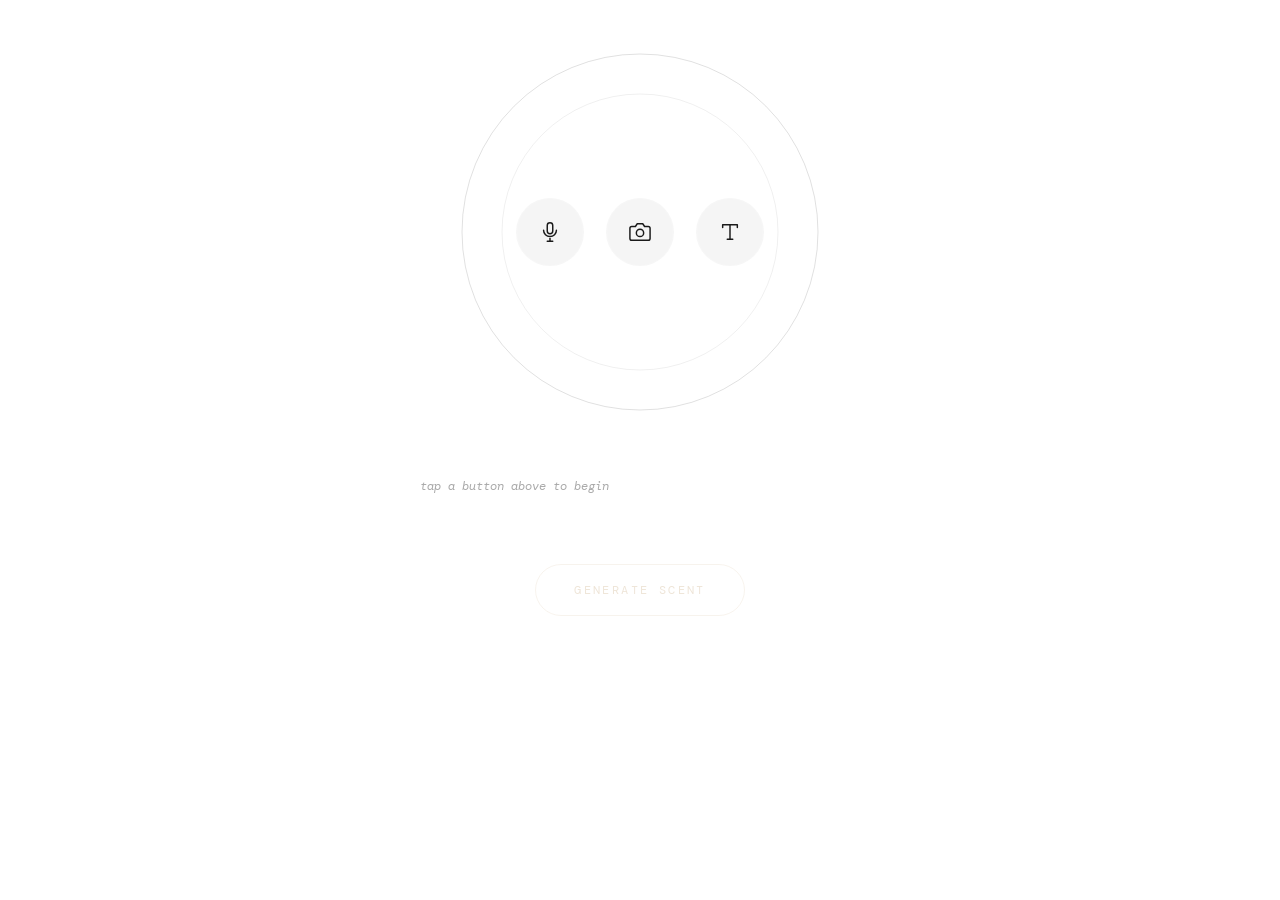
<file: index.html>
<!DOCTYPE html>
<html lang="en">
<head>
  <meta charset="utf-8">
  <meta name="viewport" content="width=device-width, initial-scale=1">
  <title>AromaAI</title>
  <link rel="preconnect" href="https://fonts.googleapis.com">
  <link rel="preconnect" href="https://fonts.gstatic.com" crossorigin>
  <link href="https://fonts.googleapis.com/css2?family=DM+Serif+Display:ital@0;1&family=DM+Mono:wght@300;400&display=swap" rel="stylesheet">
  <style>
    *, *::before, *::after { box-sizing: border-box; margin: 0; padding: 0; }

    /* :root {
      --bg: #080808;
      --ring: rgba(255,255,255,0.12);
      --ring-active: rgba(255,255,255,0.55);
      --text: #f0ede8;
      --muted: rgba(240,237,232,0.38);
      --accent: #c8a97e;
      --accent-dim: rgba(200,169,126,0.18);
      --btn-bg: rgba(255,255,255,0.05);
      --btn-hover: rgba(255,255,255,0.10);
      --radius: 9999px;
    } */
    :root {
      --bg: #ffffff;
      --ring: rgba(0,0,0,0.12);
      --ring-active: rgba(0,0,0,0.55);
      --text: #1a1a1a;
      --muted: rgba(30,30,30,0.38);
      --accent: #c8a97e;
      --accent-dim: rgba(200,169,126,0.18);
      --btn-bg: rgba(0,0,0,0.04);
      --btn-hover: rgba(0,0,0,0.08);
      --radius: 9999px;
    }

    html, body {
      height: 100%;
      background: var(--bg);
      color: var(--text);
      font-family: 'DM Mono', monospace;
      -webkit-font-smoothing: antialiased;
    }

    body {
      display: flex;
      flex-direction: column;
      align-items: center;
      justify-content: flex-start;
      min-height: 100dvh;
      padding: 2rem 1.5rem 3rem;
    }

    .orbit-wrap {
      position: relative;
      width: clamp(280px, 56vw, 400px);
      height: clamp(280px, 56vw, 400px);
      flex-shrink: 0;
    }

    .orbit-svg {
      position: absolute;
      inset: 0;
      width: 100%;
      height: 100%;
      pointer-events: none;
    }

    .orbit-circle {
      fill: none;
      stroke: var(--ring);
      stroke-width: 1;
      transition: stroke 0.4s ease;
    }

    .orbit-wrap.active .orbit-circle {
      stroke: var(--ring-active);
      animation: pulse-ring 1.6s ease-in-out infinite;
    }

    @keyframes pulse-ring {
      0%, 100% { stroke-opacity: 0.55; }
      50%       { stroke-opacity: 0.15; }
    }

    .orbit-dash {
      fill: none;
      stroke: var(--accent);
      stroke-width: 1.5;
      stroke-dasharray: 18 180;
      stroke-linecap: round;
      opacity: 0;
      transform-origin: 50% 50%;
      transition: opacity 0.3s;
    }

    .orbit-wrap.active .orbit-dash {
      opacity: 1;
      animation: spin-dash 3s linear infinite;
    }

    @keyframes spin-dash {
      from { transform: rotate(0deg); }
      to   { transform: rotate(360deg); }
    }

    .buttons-row {
      position: absolute;
      inset: 0;
      display: flex;
      align-items: center;
      justify-content: center;
      gap: clamp(12px, 3vw, 22px);
    }

    .input-btn {
      width: clamp(52px, 13vw, 68px);
      height: clamp(52px, 13vw, 68px);
      border-radius: var(--radius);
      border: 1px solid rgba(255,255,255,0.14);
      background: var(--btn-bg);
      color: var(--text);
      cursor: pointer;
      display: flex;
      align-items: center;
      justify-content: center;
      transition: background 0.2s, border-color 0.2s, transform 0.15s;
      flex-shrink: 0;
      -webkit-backdrop-filter: blur(6px);
      backdrop-filter: blur(6px);
    }

    .input-btn:hover { background: var(--btn-hover); border-color: rgba(255,255,255,0.28); }
    .input-btn:active { transform: scale(0.94); }
    .input-btn.active-state { border-color: var(--accent); background: var(--accent-dim); }

    .input-btn svg {
      width: 22px; height: 22px;
      stroke: currentColor; fill: none;
      stroke-width: 1.6; stroke-linecap: round; stroke-linejoin: round;
      flex-shrink: 0;
    }

    .rec-dot {
      width: 8px; height: 8px;
      border-radius: 50%;
      background: #e05555;
      flex-shrink: 0;
      display: none;
      animation: blink-dot 0.9s ease-in-out infinite;
    }

    .input-btn.recording .rec-dot { display: block; }
    .input-btn.recording svg { display: none; }

    @keyframes blink-dot {
      0%, 100% { opacity: 1; }
      50%       { opacity: 0.2; }
    }

    /* ── Orbit nodes ── */
    .orbit-nodes { position: absolute; inset: 0; pointer-events: none; }

    .orbit-node {
      position: absolute;
      display: flex;
      flex-direction: column;
      align-items: center;
      gap: 4px;
      opacity: 0;
      transform: translate(-50%, -50%) scale(0.4);
      transition: opacity 0.5s cubic-bezier(0.34, 1.56, 0.64, 1),
                  transform 0.5s cubic-bezier(0.34, 1.56, 0.64, 1);
    }

    .orbit-node.show {
      opacity: 1;
      transform: translate(-50%, -50%) scale(1);
    }

    .orbit-node-dot {
      width: 6px; height: 6px;
      border-radius: 50%;
      background: var(--accent);
      flex-shrink: 0;
    }

    .orbit-node-label {
      font-family: 'DM Mono', monospace;
      font-size: clamp(0.75rem, 1.8vw, 0.9rem);  
      color: var(--text);
      white-space: nowrap;
      text-align: center;
      line-height: 1.3;
    }

    .orbit-node-dur {
      font-size: clamp(0.65rem, 1.5vw, 0.78rem);  
      color: var(--accent);
      letter-spacing: 0.05em;
    }

    .orbit-node[data-pos="0"]  { left: 50%;   top: 2%; }
    .orbit-node[data-pos="1"]  { left: 75%;   top: 8%; }
    .orbit-node[data-pos="2"]  { left: 96%;   top: 30%; }
    .orbit-node[data-pos="3"]  { left: 96%;   top: 70%; }
    .orbit-node[data-pos="4"]  { left: 75%;   top: 92%; }
    .orbit-node[data-pos="5"]  { left: 50%;   top: 98%; }
    .orbit-node[data-pos="6"]  { left: 25%;   top: 92%; }
    .orbit-node[data-pos="7"]  { left: 4%;    top: 70%; }
    .orbit-node[data-pos="8"]  { left: 4%;    top: 30%; }
    .orbit-node[data-pos="9"]  { left: 25%;   top: 8%; }
    .orbit-node[data-pos="10"] { left: 85%;   top: 50%; }
    .orbit-node[data-pos="11"] { left: 15%;   top: 50%; }

    .orbit-node[data-pos="0"] .orbit-node-label,
    .orbit-node[data-pos="5"] .orbit-node-label { order: 1; text-align: center; }
    .orbit-node[data-pos="1"] .orbit-node-label,
    .orbit-node[data-pos="2"] .orbit-node-label,
    .orbit-node[data-pos="3"] .orbit-node-label,
    .orbit-node[data-pos="4"] .orbit-node-label,
    .orbit-node[data-pos="10"] .orbit-node-label { order: 1; text-align: left; }
    .orbit-node[data-pos="6"] .orbit-node-label,
    .orbit-node[data-pos="7"] .orbit-node-label,
    .orbit-node[data-pos="8"] .orbit-node-label,
    .orbit-node[data-pos="9"] .orbit-node-label,
    .orbit-node[data-pos="11"] .orbit-node-label { order: -1; text-align: right; }

    /* ── Below ring ── */
    .below-ring {
      width: 100%;
      max-width: 480px;
      display: flex;
      flex-direction: column;
      align-items: center;
      margin-top: clamp(20px, 4vw, 28px);
    }

    .content-area {
      width: 100%;
      min-height: 80px;
      padding: 1rem 1.2rem;
      background: rgba(255,255,255,0.03);
      border: 1px solid rgba(255,255,255,0.08);
      border-radius: 14px;
      display: flex;
      flex-direction: column;
      gap: 10px;
    }

    .content-block { display: none; flex-direction: column; gap: 6px; }
    .content-block.visible { display: flex; }

    .content-label {
      font-size: 0.62rem;
      letter-spacing: 0.18em;
      text-transform: uppercase;
      color: var(--muted);
    }

    .content-text {
      font-family: 'DM Serif Display', serif;
      font-size: clamp(0.88rem, 2.2vw, 1.05rem);
      line-height: 1.55;
      color: var(--text);
      word-break: break-word;
    }

    .content-text.placeholder {
      color: var(--muted);
      font-style: italic;
      font-family: 'DM Mono', monospace;
      font-size: 0.78rem;
    }

    .image-preview { width: 100%; max-height: 180px; object-fit: cover; border-radius: 8px; display: none; }
    .image-preview.visible { display: block; }

    .text-input-row { display: none; width: 100%; gap: 8px; align-items: flex-end; margin-top: 4px; }
    .text-input-row.visible { display: flex; }

    .text-field {
      flex: 1; background: transparent; border: none; outline: none;
      font-family: 'DM Serif Display', serif;
      font-size: clamp(0.88rem, 2.2vw, 1.05rem);
      color: var(--text); resize: none; line-height: 1.5;
      min-height: 36px; max-height: 120px; overflow-y: auto;
    }
    .text-field::placeholder { color: var(--muted); font-style: italic; }

    .text-confirm-btn {
      width: 32px; height: 32px; border-radius: 50%;
      border: 1px solid rgba(255,255,255,0.2);
      background: transparent; color: var(--accent);
      cursor: pointer; display: flex; align-items: center; justify-content: center;
      flex-shrink: 0; transition: background 0.2s;
    }
    .text-confirm-btn:hover { background: var(--accent-dim); }
    .text-confirm-btn svg {
      width: 14px; height: 14px; stroke: currentColor; fill: none;
      stroke-width: 2; stroke-linecap: round; stroke-linejoin: round;
    }

    .content-divider { width: 100%; height: 1px; background: rgba(255,255,255,0.07); display: none; }
    .content-divider.visible { display: block; }

    .generate-btn {
      margin-top: clamp(16px, 3vw, 24px);
      padding: 0 2.4rem; height: 52px;
      border-radius: var(--radius);
      border: 1px solid rgba(200,169,126,0.45);
      background: transparent; color: var(--accent);
      font-family: 'DM Mono', monospace;
      font-size: 0.75rem; letter-spacing: 0.2em; text-transform: uppercase;
      cursor: pointer; position: relative; overflow: hidden;
      transition: border-color 0.2s;
    }
    .generate-btn::before {
      content: ''; position: absolute; inset: 0;
      background: var(--accent); opacity: 0; transition: opacity 0.2s;
    }
    .generate-btn:hover::before { opacity: 0.08; }
    .generate-btn:active { transform: scale(0.98); }
    .generate-btn:disabled { opacity: 0.3; cursor: not-allowed; }
    .generate-btn span { position: relative; z-index: 1; }

    .status-line {
      margin-top: 10px; font-size: 0.68rem;
      letter-spacing: 0.12em; color: var(--muted);
      text-align: center; min-height: 1em;
    }

    #imageFileInput { display: none; }

    .play-row {
      width: 100%;
      display: flex;
      justify-content: center;
      margin-top: clamp(12px, 2vw, 16px);
      opacity: 0;
      pointer-events: none;
      transition: opacity 0.4s ease;
    }
    .play-row.visible { opacity: 1; pointer-events: auto; }

    .play-btn {
      padding: 0 2rem; height: 44px; border-radius: var(--radius);
      border: 1px solid rgba(255,255,255,0.14);
      background: transparent; color: var(--text);
      font-family: 'DM Mono', monospace;
      font-size: 0.7rem; letter-spacing: 0.16em; text-transform: uppercase;
      cursor: pointer; transition: background 0.2s, border-color 0.2s;
    }
    .play-btn:hover { background: var(--btn-hover); border-color: rgba(255,255,255,0.28); }
  </style>
</head>
<body>

  <div class="orbit-wrap" id="orbitWrap">
    <svg class="orbit-svg" viewBox="0 0 400 400" xmlns="http://www.w3.org/2000/svg">
      <circle class="orbit-dash" cx="200" cy="200" r="192"/>
      <circle class="orbit-circle" cx="200" cy="200" r="178"/>
      <circle class="orbit-circle" cx="200" cy="200" r="138" style="stroke-opacity:0.5"/>
    </svg>

    <div class="buttons-row">
      <button class="input-btn" id="micBtn" title="Voice input">
        <div class="rec-dot"></div>
        <svg viewBox="0 0 24 24"><rect x="9" y="2" width="6" height="12" rx="3"/><path d="M5 10a7 7 0 0 0 14 0"/><line x1="12" y1="19" x2="12" y2="22"/><line x1="9" y1="22" x2="15" y2="22"/></svg>
      </button>
      <button class="input-btn" id="cameraBtn" title="Image input">
        <svg viewBox="0 0 24 24"><path d="M23 19a2 2 0 0 1-2 2H3a2 2 0 0 1-2-2V8a2 2 0 0 1 2-2h4l2-3h6l2 3h4a2 2 0 0 1 2 2z"/><circle cx="12" cy="13" r="4"/></svg>
      </button>
      <button class="input-btn" id="typeBtn" title="Type input">
        <svg viewBox="0 0 24 24"><polyline points="4 7 4 4 20 4 20 7"/><line x1="9" y1="20" x2="15" y2="20"/><line x1="12" y1="4" x2="12" y2="20"/></svg>
      </button>
    </div>

    <div class="orbit-nodes" id="orbitNodes">
      <div class="orbit-node" data-pos="0"><span class="orbit-node-label"></span><div class="orbit-node-dot"></div><span class="orbit-node-dur"></span></div>
      <div class="orbit-node" data-pos="1"><span class="orbit-node-label"></span><div class="orbit-node-dot"></div><span class="orbit-node-dur"></span></div>
      <div class="orbit-node" data-pos="2"><span class="orbit-node-label"></span><div class="orbit-node-dot"></div><span class="orbit-node-dur"></span></div>
      <div class="orbit-node" data-pos="3"><span class="orbit-node-label"></span><div class="orbit-node-dot"></div><span class="orbit-node-dur"></span></div>
      <div class="orbit-node" data-pos="4"><span class="orbit-node-label"></span><div class="orbit-node-dot"></div><span class="orbit-node-dur"></span></div>
      <div class="orbit-node" data-pos="5"><span class="orbit-node-label"></span><div class="orbit-node-dot"></div><span class="orbit-node-dur"></span></div>
      <div class="orbit-node" data-pos="6"><span class="orbit-node-label"></span><div class="orbit-node-dot"></div><span class="orbit-node-dur"></span></div>
      <div class="orbit-node" data-pos="7"><span class="orbit-node-label"></span><div class="orbit-node-dot"></div><span class="orbit-node-dur"></span></div>
      <div class="orbit-node" data-pos="8"><span class="orbit-node-label"></span><div class="orbit-node-dot"></div><span class="orbit-node-dur"></span></div>
      <div class="orbit-node" data-pos="9"><span class="orbit-node-label"></span><div class="orbit-node-dot"></div><span class="orbit-node-dur"></span></div>
      <div class="orbit-node" data-pos="10"><span class="orbit-node-label"></span><div class="orbit-node-dot"></div><span class="orbit-node-dur"></span></div>
      <div class="orbit-node" data-pos="11"><span class="orbit-node-label"></span><div class="orbit-node-dot"></div><span class="orbit-node-dur"></span></div>
    </div>
  </div>

  <input type="file" id="imageFileInput" accept="image/*">

  <div class="below-ring">
    <div class="content-area">
      <div class="content-block" id="transcriptBlock">
        <span class="content-label">Transcript</span>
        <p class="content-text" id="transcriptText"></p>
      </div>
      <div class="content-divider" id="contentDivider"></div>
      <div class="content-block" id="imageCaptionBlock">
        <span class="content-label">Image</span>
        <img class="image-preview" id="imagePreview" alt="uploaded image">
        <p class="content-text" id="imageCaptionText"></p>
      </div>
      <div class="content-block" id="typeBlock">
        <span class="content-label">Type</span>
        <div class="text-input-row visible" id="textInputRow">
          <textarea class="text-field" id="textField" rows="1" placeholder="describe a scene, a feeling…"></textarea>
          <button class="text-confirm-btn" id="textConfirmBtn">
            <svg viewBox="0 0 24 24"><polyline points="20 6 9 17 4 12"/></svg>
          </button>
        </div>
        <p class="content-text" id="typeConfirmedText" style="display:none"></p>
      </div>
      <p class="content-text placeholder" id="emptyPlaceholder" style="cursor:pointer">tap a button above to begin</p>
    </div>

    <button class="generate-btn" id="generateBtn" disabled><span>Generate Scent</span></button>
    <div class="status-line" id="statusLine"></div>
    <div class="play-row" id="playRow">
      <button class="play-btn" id="playBtn">▶ Play on Device</button>
    </div>
  </div>

  <script>
    const API_BASE = window.FREQUENCY_API_BASE || 'http://localhost:8000';
    const TOTAL_DURATION = 60;

    // ── State ──────────────────────────────────────────────────────────────────
    let voiceText = '', imageText = '', typedText = '';
    let currentSequence = null;
    let currentRatios = null;
    let scentsData = {};
    let mediaRecorder = null, recStream = null, recChunks = [];
    let isRecording = false;
    let sessionOriginalSentence = null, sessionOriginalRatios = null;
    let sessionHistory = [], isInFeedbackMode = false;
    let currentSessionId = null;
    let sessionStartTime = null;
    let activeModalities = new Set();

    fetch('./scent_classification.json')
      .then(r => r.ok ? r.json() : Promise.reject())
      .then(d => { scentsData = d || {}; })
      .catch(() => {});

    // ── DOM refs ───────────────────────────────────────────────────────────────
    const orbitWrap         = document.getElementById('orbitWrap');
    const micBtn            = document.getElementById('micBtn');
    const cameraBtn         = document.getElementById('cameraBtn');
    const typeBtn           = document.getElementById('typeBtn');
    const imageFileInput    = document.getElementById('imageFileInput');
    const transcriptBlock   = document.getElementById('transcriptBlock');
    const transcriptText    = document.getElementById('transcriptText');
    const imageCaptionBlock = document.getElementById('imageCaptionBlock');
    const imagePreview      = document.getElementById('imagePreview');
    const imageCaptionText  = document.getElementById('imageCaptionText');
    const typeBlock         = document.getElementById('typeBlock');
    const textField         = document.getElementById('textField');
    const textConfirmBtn    = document.getElementById('textConfirmBtn');
    const typeConfirmedText = document.getElementById('typeConfirmedText');
    const emptyPlaceholder  = document.getElementById('emptyPlaceholder');
    const contentDivider    = document.getElementById('contentDivider');
    const generateBtn       = document.getElementById('generateBtn');
    const statusLine        = document.getElementById('statusLine');
    const playRow           = document.getElementById('playRow');
    const playBtn           = document.getElementById('playBtn');
    const orbitNodeEls      = document.querySelectorAll('.orbit-node');

    // ── Helpers ────────────────────────────────────────────────────────────────
    function setStatus(msg) { statusLine.textContent = msg; }

    function updatePlaceholder() {
      const hasContent = [transcriptBlock, imageCaptionBlock, typeBlock].some(b => b.classList.contains('visible'));
      emptyPlaceholder.style.display = hasContent ? 'none' : 'block';
    }

    function updateDivider() {
      const count = [transcriptBlock, imageCaptionBlock, typeBlock].filter(b => b.classList.contains('visible')).length;
      contentDivider.classList.toggle('visible', count > 1);
    }

    function updateGenerateBtn() {
      generateBtn.disabled = ![voiceText, imageText, typedText].some(Boolean);
    }

    function combinedPrompt() {
      return [voiceText, imageText, typedText].filter(Boolean).join('. ');
    }

    // ── Mic ────────────────────────────────────────────────────────────────────
    micBtn.addEventListener('click', () => {
      if (isRecording) { stopRecording(); return; }
      // if already has voice input, clear it
      if (voiceText) {
        voiceText = '';
        transcriptText.textContent = '';
        transcriptBlock.classList.remove('visible');
        micBtn.classList.remove('active-state');
        updatePlaceholder(); updateDivider(); updateGenerateBtn();
        return;
      }
      startRecording();
    });

    function startRecording() {
      if (!navigator.mediaDevices?.getUserMedia) { alert('Microphone not supported.'); return; }
      recChunks = [];
      navigator.mediaDevices.getUserMedia({ audio: true }).then(stream => {
        recStream = stream;
        isRecording = true;
        micBtn.classList.add('recording', 'active-state');
        orbitWrap.classList.add('active');
        setStatus('Recording…');
        const opts = MediaRecorder.isTypeSupported('audio/webm;codecs=opus') ? { mimeType: 'audio/webm;codecs=opus' } : {};
        mediaRecorder = new MediaRecorder(stream, opts);
        mediaRecorder.ondataavailable = e => { if (e.data.size > 0) recChunks.push(e.data); };
        mediaRecorder.onstop = () => {
          recStream.getTracks().forEach(t => t.stop()); recStream = null;
          transcribeAudio(new Blob(recChunks, { type: mediaRecorder.mimeType || 'audio/webm' }), mediaRecorder.mimeType);
        };
        mediaRecorder.start();
      }).catch(() => { alert('Microphone access denied.'); isRecording = false; });
    }

    function stopRecording() {
      if (mediaRecorder && mediaRecorder.state !== 'inactive') mediaRecorder.stop();
      isRecording = false;
      micBtn.classList.remove('recording');
      orbitWrap.classList.remove('active');
      setStatus('Transcribing…');
    }

    function transcribeAudio(blob, mimeType) {
      const form = new FormData();
      form.append('audio', blob, 'recording.' + ((mimeType || '').includes('webm') ? 'webm' : 'ogg'));
      fetch(API_BASE + '/transcribe', { method: 'POST', body: form })
        .then(r => r.json())
        .then(d => {
          voiceText = d.text || '';
          transcriptText.textContent = voiceText;
          transcriptBlock.classList.add('visible');
          micBtn.classList.toggle('active-state', !!voiceText);
          if (voiceText) activeModalities.add('voice'); else activeModalities.delete('voice');
          updatePlaceholder(); updateDivider(); updateGenerateBtn(); setStatus('');
        })
        .catch(() => { setStatus('Transcription failed.'); micBtn.classList.remove('active-state'); });
    }

    // ── Camera ─────────────────────────────────────────────────────────────────
    cameraBtn.addEventListener('click', () => {
      if (imageText || imageCaptionBlock.classList.contains('visible')) {
        imageText = '';
        imagePreview.src = '';
        imagePreview.classList.remove('visible');
        imageCaptionText.textContent = '';
        imageCaptionBlock.classList.remove('visible');
        cameraBtn.classList.remove('active-state');
        updatePlaceholder(); updateDivider(); updateGenerateBtn();
        return;
      }
      imageFileInput.click();
    });

    imageFileInput.addEventListener('change', () => {
      const file = imageFileInput.files[0];
      if (!file) return;
      imagePreview.src = URL.createObjectURL(file);
      imagePreview.classList.add('visible');
      imageCaptionBlock.classList.add('visible');
      cameraBtn.classList.add('active-state');
      imageCaptionText.textContent = ''; imageText = '';
      updatePlaceholder(); updateDivider(); updateGenerateBtn();
      setStatus('Describing image…');
      const form = new FormData();
      form.append('image', file, file.name);
      fetch(API_BASE + '/describe', { method: 'POST', body: form })
        .then(r => r.json())
        .then(d => { imageText = d.text || ''; imageCaptionText.textContent = imageText; activeModalities.add('image'); updateGenerateBtn(); setStatus(''); })
        .catch(() => { imageCaptionText.textContent = 'Could not describe image.'; setStatus(''); });
      imageFileInput.value = '';
    });

    // ── Type ───────────────────────────────────────────────────────────────────
    typeBtn.addEventListener('click', () => {
      if (typeBlock.classList.contains('visible')) {
        // clear and hide
        typedText = '';
        textField.value = '';
        textField.style.height = 'auto';
        typeConfirmedText.style.display = 'none';
        typeConfirmedText.textContent = '';
        document.getElementById('textInputRow').classList.add('visible');
        typeBlock.classList.remove('visible');
        typeBtn.classList.remove('active-state');
        updatePlaceholder(); updateDivider(); updateGenerateBtn();
        return;
      }
      typeBlock.classList.add('visible'); typeBtn.classList.add('active-state');
      updatePlaceholder(); updateDivider();
      setTimeout(() => textField.focus(), 50);
    });

    function confirmType() {
      const val = textField.value.trim();
      if (!val) return;
      typedText = val;
      activeModalities.add('text');
      typeConfirmedText.textContent = val;
      typeConfirmedText.style.display = 'block';
      document.getElementById('textInputRow').classList.remove('visible');
      updateGenerateBtn(); setStatus('');
    }

    textConfirmBtn.addEventListener('click', confirmType);
    textField.addEventListener('keydown', e => { if (e.key === 'Enter' && !e.shiftKey) { e.preventDefault(); confirmType(); } });
    textField.addEventListener('input', () => { textField.style.height = 'auto'; textField.style.height = textField.scrollHeight + 'px'; });
    textField.addEventListener('blur', () => { if (textField.value.trim()) confirmType(); });
    emptyPlaceholder.addEventListener('click', () => {
      typeBlock.classList.add('visible'); typeBtn.classList.add('active-state');
      emptyPlaceholder.style.display = 'none';
      updateDivider();
      setTimeout(() => textField.focus(), 50);
    });

    // ── Generate ───────────────────────────────────────────────────────────────
    generateBtn.addEventListener('click', async () => {
      const prompt = combinedPrompt();
      if (!prompt) return;
      generateBtn.disabled = true;
      setStatus('Composing…');
      clearOrbitNodes();
      playRow.classList.remove('visible');
      const inputTimestamp = new Date().toISOString();
      const modalities = Array.from(activeModalities);

      let data = null;
      try {
        if (isInFeedbackMode) {
          data = await feedbackScent(prompt, modalities, inputTimestamp);
        } else {
          sessionStartTime = inputTimestamp;
          data = await composeScent(prompt, modalities, inputTimestamp);
          if (data) {
            currentSessionId = data.session_id;
            sessionOriginalSentence = prompt;
            sessionOriginalRatios = data.scent_ratios;
            isInFeedbackMode = true;
          }
        }
      } catch (e) {}

      generateBtn.disabled = false;
      if (!data) { setStatus('Generation failed.'); return; }
      currentRatios = data.scent_ratios;
      currentSequence = data.scent_sequence;
      setStatus('');
      renderOrbitNodes(data.scent_ratios);
      // reset all inputs
      voiceText = ''; imageText = ''; typedText = '';
      activeModalities.clear();
      transcriptText.textContent = '';
      transcriptBlock.classList.remove('visible');
      micBtn.classList.remove('active-state');
      imagePreview.src = '';
      imagePreview.classList.remove('visible');
      imageCaptionText.textContent = '';
      imageCaptionBlock.classList.remove('visible');
      cameraBtn.classList.remove('active-state');
      textField.value = '';
      textField.style.height = 'auto';
      typeConfirmedText.style.display = 'none';
      typeConfirmedText.textContent = '';
      typeBlock.classList.remove('visible');
      typeBtn.classList.remove('active-state');
      document.getElementById('textInputRow').classList.add('visible');
      updateDivider();
      emptyPlaceholder.style.display = 'block';
      updateGenerateBtn();
      setTimeout(() => playRow.classList.add('visible'), Object.keys(data.scent_ratios).filter(k => data.scent_ratios[k] > 0).length * 150 + 300);
    });

    async function composeScent(sentence, modalities, inputTimestamp) {
      const res = await fetch(API_BASE + '/compose', {
        method: 'POST', headers: { 'Content-Type': 'application/json' },
        body: JSON.stringify({ sentence, modalities, input_timestamp: inputTimestamp })
      });
      if (!res.ok) throw new Error(await res.text());
      return await res.json();
    }

    async function feedbackScent(feedbackText, modalities, inputTimestamp) {
      const res = await fetch(API_BASE + '/feedback', {
        method: 'POST', headers: { 'Content-Type': 'application/json' },
        body: JSON.stringify({
          original_sentence: sessionOriginalSentence,
          original_ratios: sessionOriginalRatios,
          prior_rounds: sessionHistory,
          latest_feedback: feedbackText,
          session_id: currentSessionId,
          modalities,
          input_timestamp: inputTimestamp,
        })
      });
      if (!res.ok) throw new Error(await res.text());
      const d = await res.json();
      if (d.scent_ratios) {
        sessionHistory.push({
          feedback_text: feedbackText,
          changes_made: d.changes_made || '',
          resulting_ratios: d.scent_ratios
        });
      }
      return d;
    }

    // ── Orbit nodes ────────────────────────────────────────────────────────────
    function clearOrbitNodes() {
      orbitNodeEls.forEach(n => {
        n.classList.remove('show');
        n.querySelector('.orbit-node-label').textContent = '';
        n.querySelector('.orbit-node-dur').textContent = '';
      });
    }

    function renderOrbitNodes(ratios) {
      // Only show active scents (ratio > 0), sorted by ratio descending, max 8
      const active = Object.entries(ratios)
        .filter(([, r]) => r > 0)
        .sort((a, b) => b[1] - a[1])
        .slice(0, 12);

      active.forEach(([name, ratio], i) => {
        const el = orbitNodeEls[i];
        if (!el) return;
        const duration = Math.max(1, Math.round(ratio * TOTAL_DURATION));
        el.querySelector('.orbit-node-label').textContent = name;
        el.querySelector('.orbit-node-dur').textContent = duration + 's';
        setTimeout(() => el.classList.add('show'), i * 150);
      });
    }

    // ── Play on device ─────────────────────────────────────────────────────────
    playBtn.addEventListener('click', playSequenceOnDevice);

    async function playSequenceOnDevice() {
      if (!currentSequence?.length) return;
      try {
        playBtn.disabled = true;
        setStatus('Sending to device…');
        const res = await fetch('http://localhost:5001/play_sequence', {
          method: 'POST', headers: { 'Content-Type': 'application/json' },
          body: JSON.stringify({ sequence: currentSequence })
        });
        const r = await res.json();
        setStatus(r.status === 'success' ? '✓ Playing' : '✗ ' + r.message);
        if (r.status === 'success' && currentSessionId) {
          fetch(API_BASE + `/session/${currentSessionId}/played`, { method: 'POST' }).catch(() => {});
        }
      } catch { setStatus('Device not reachable.'); }
      finally { playBtn.disabled = false; }
    }

    updatePlaceholder();
  </script>
</body>
</html>
</file>
